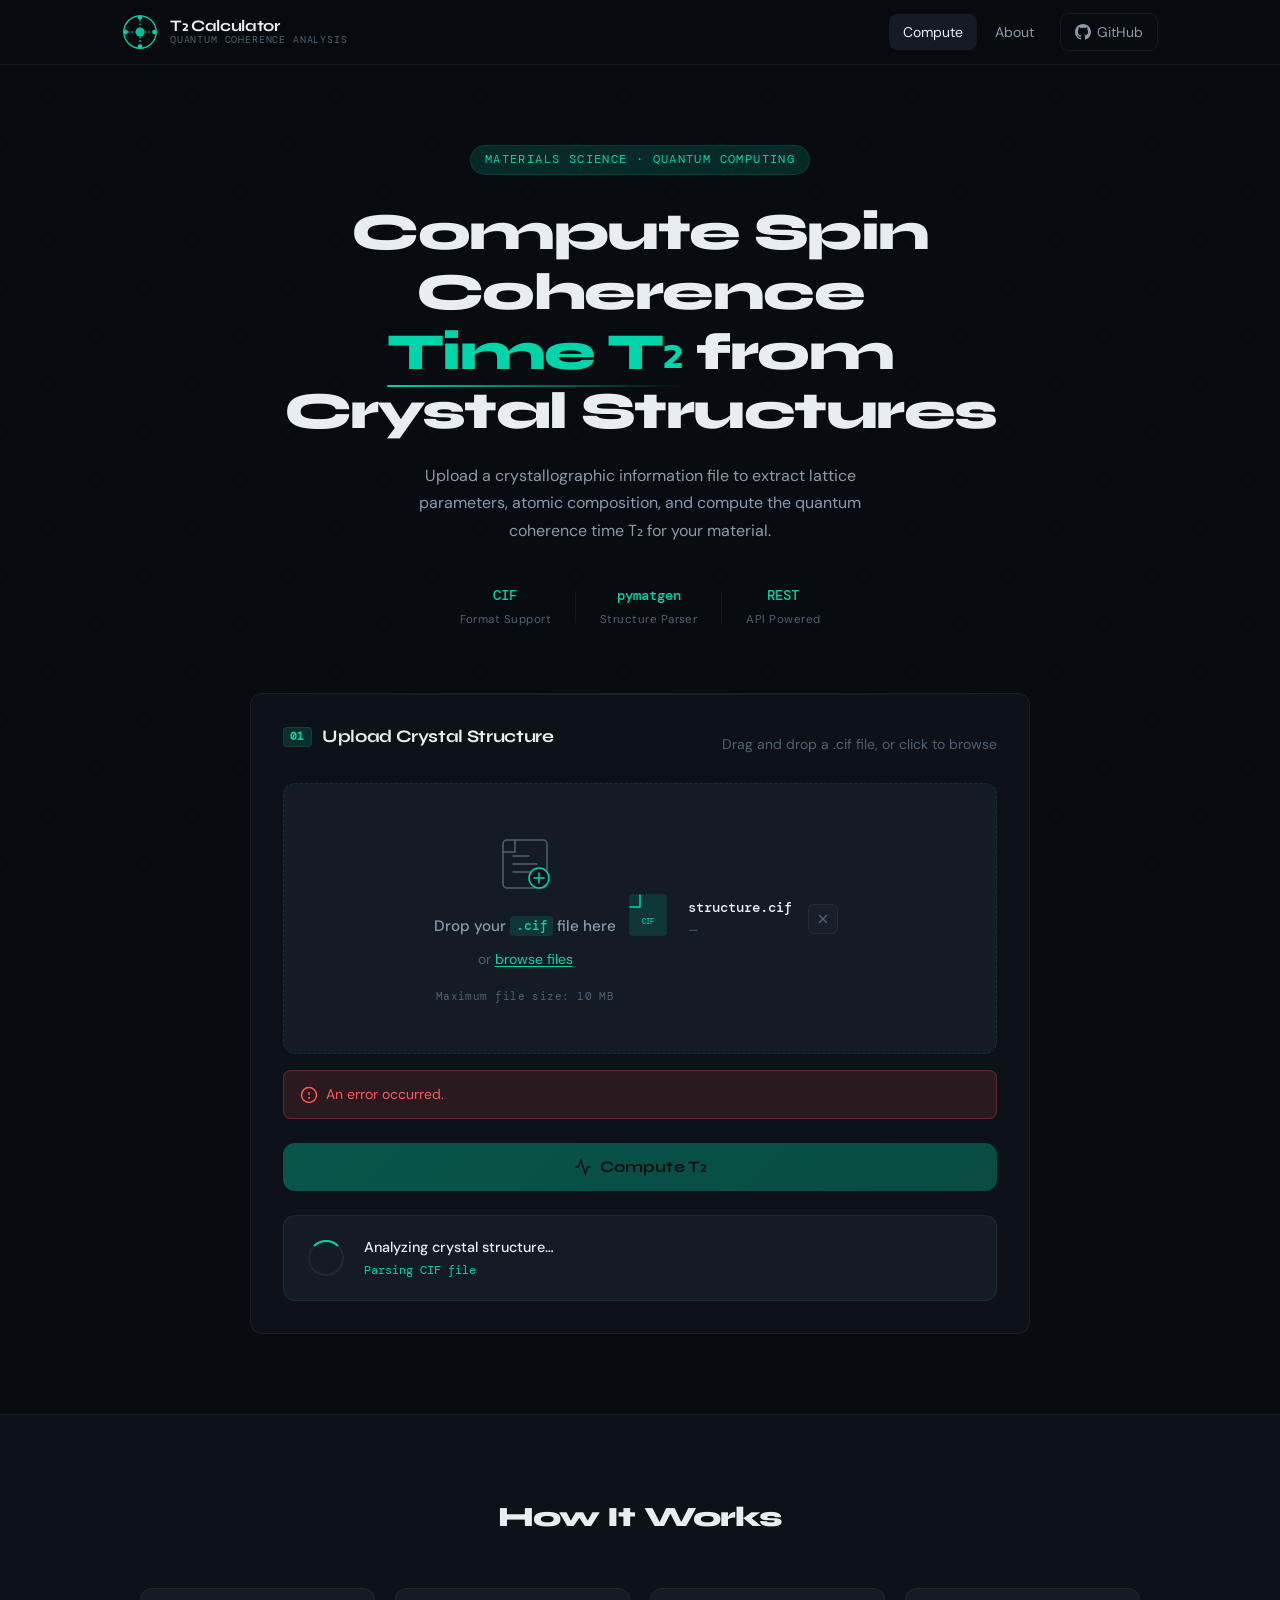
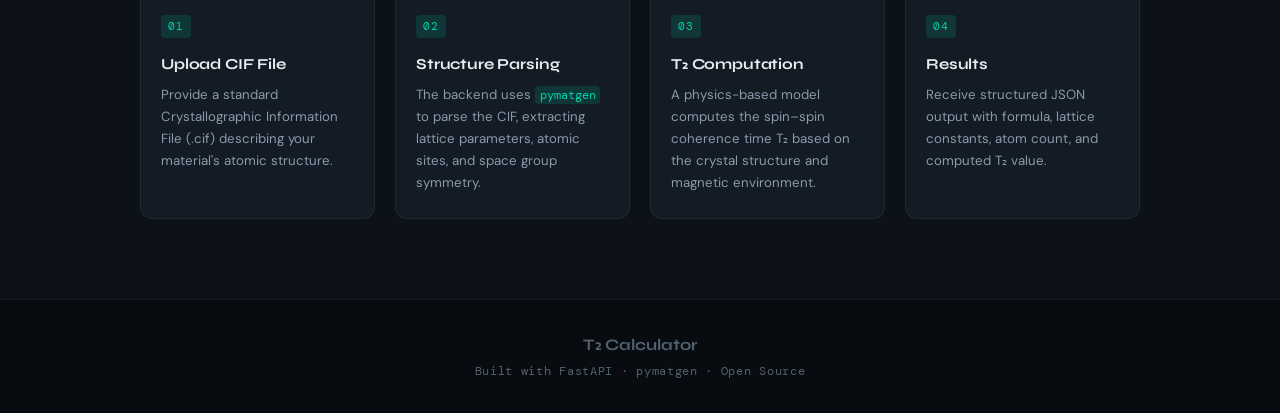
<file: index.html>
<!DOCTYPE html>
<html lang="en">
<head>
  <meta charset="UTF-8" />
  <meta name="viewport" content="width=device-width, initial-scale=1.0" />
  <title>T₂ Calculator · Quantum Coherence Analysis</title>
  <link rel="icon" type="image/svg+xml" href="data:image/svg+xml,<svg xmlns='http://www.w3.org/2000/svg' viewBox='0 0 32 32'><circle cx='16' cy='16' r='14' fill='none' stroke='%2300d4aa' stroke-width='2'/><circle cx='16' cy='16' r='4' fill='%2300d4aa'/><line x1='16' y1='2' x2='16' y2='8' stroke='%2300d4aa' stroke-width='2'/><line x1='16' y1='24' x2='16' y2='30' stroke='%2300d4aa' stroke-width='2'/><line x1='2' y1='16' x2='8' y2='16' stroke='%2300d4aa' stroke-width='2'/><line x1='24' y1='16' x2='30' y2='16' stroke='%2300d4aa' stroke-width='2'/></svg>" />
  <link rel="preconnect" href="https://fonts.googleapis.com" />
  <link rel="preconnect" href="https://fonts.gstatic.com" crossorigin />
  <link href="https://fonts.googleapis.com/css2?family=DM+Mono:ital,wght@0,300;0,400;0,500;1,300&family=Syne:wght@400;500;600;700;800&family=DM+Sans:ital,opsz,wght@0,9..40,300;0,9..40,400;0,9..40,500;1,9..40,300&display=swap" rel="stylesheet" />
  <link rel="stylesheet" href="style.css" />
</head>
<body>

  <!-- Background lattice grid -->
  <div class="bg-lattice" aria-hidden="true">
    <canvas id="latticeCanvas"></canvas>
  </div>

  <!-- Header -->
  <header class="site-header">
    <div class="header-inner">
      <div class="logo">
        <svg class="logo-icon" viewBox="0 0 40 40" fill="none" xmlns="http://www.w3.org/2000/svg">
          <circle cx="20" cy="20" r="18" stroke="var(--accent)" stroke-width="1.5"/>
          <circle cx="20" cy="20" r="5" fill="var(--accent)" opacity="0.9"/>
          <circle cx="20" cy="4" r="2.5" fill="var(--accent)"/>
          <circle cx="20" cy="36" r="2.5" fill="var(--accent)"/>
          <circle cx="4" cy="20" r="2.5" fill="var(--accent)"/>
          <circle cx="36" cy="20" r="2.5" fill="var(--accent)"/>
          <line x1="20" y1="6.5" x2="20" y2="15" stroke="var(--accent)" stroke-width="1.2" stroke-dasharray="2 2"/>
          <line x1="20" y1="25" x2="20" y2="33.5" stroke="var(--accent)" stroke-width="1.2" stroke-dasharray="2 2"/>
          <line x1="6.5" y1="20" x2="15" y2="20" stroke="var(--accent)" stroke-width="1.2" stroke-dasharray="2 2"/>
          <line x1="25" y1="20" x2="33.5" y2="20" stroke="var(--accent)" stroke-width="1.2" stroke-dasharray="2 2"/>
        </svg>
        <div class="logo-text">
          <span class="logo-title">T₂ Calculator</span>
          <span class="logo-sub">Quantum Coherence Analysis</span>
        </div>
      </div>
      <nav class="header-nav">
        <a href="#" class="nav-link active">Compute</a>
        <a href="#about" class="nav-link">About</a>
        <a href="https://github.com" target="_blank" class="nav-link nav-github">
          <svg viewBox="0 0 24 24" fill="currentColor" width="16" height="16"><path d="M12 0C5.374 0 0 5.373 0 12c0 5.302 3.438 9.8 8.207 11.387.599.111.793-.261.793-.577v-2.234c-3.338.726-4.033-1.416-4.033-1.416-.546-1.387-1.333-1.756-1.333-1.756-1.089-.745.083-.729.083-.729 1.205.084 1.839 1.237 1.839 1.237 1.07 1.834 2.807 1.304 3.492.997.107-.775.418-1.305.762-1.604-2.665-.305-5.467-1.334-5.467-5.931 0-1.311.469-2.381 1.236-3.221-.124-.303-.535-1.524.117-3.176 0 0 1.008-.322 3.301 1.23A11.509 11.509 0 0 1 12 5.803c1.02.005 2.047.138 3.006.404 2.291-1.552 3.297-1.23 3.297-1.23.653 1.653.242 2.874.118 3.176.77.84 1.235 1.911 1.235 3.221 0 4.609-2.807 5.624-5.479 5.921.43.372.823 1.102.823 2.222v3.293c0 .319.192.694.801.576C20.566 21.797 24 17.3 24 12c0-6.627-5.373-12-12-12z"/></svg>
          GitHub
        </a>
      </nav>
    </div>
  </header>

  <!-- Hero -->
  <section class="hero">
    <div class="hero-inner">
      <div class="hero-badge">Materials Science · Quantum Computing</div>
      <h1 class="hero-title">
        Compute Spin Coherence<br />
        <span class="hero-accent">Time T₂</span> from Crystal Structures
      </h1>
      <p class="hero-desc">
        Upload a crystallographic information file to extract lattice parameters,
        atomic composition, and compute the quantum coherence time T₂ for your material.
      </p>
      <div class="hero-stats">
        <div class="stat-item">
          <span class="stat-value">CIF</span>
          <span class="stat-label">Format Support</span>
        </div>
        <div class="stat-divider"></div>
        <div class="stat-item">
          <span class="stat-value">pymatgen</span>
          <span class="stat-label">Structure Parser</span>
        </div>
        <div class="stat-divider"></div>
        <div class="stat-item">
          <span class="stat-value">REST</span>
          <span class="stat-label">API Powered</span>
        </div>
      </div>
    </div>
  </section>

  <!-- Main App -->
  <main class="app-main">
    <div class="app-container">

      <!-- Upload Panel -->
      <section class="panel upload-panel" id="uploadSection">
        <div class="panel-header">
          <h2 class="panel-title">
            <span class="panel-num">01</span>
            Upload Crystal Structure
          </h2>
          <p class="panel-desc">Drag and drop a .cif file, or click to browse</p>
        </div>

        <div class="drop-zone" id="dropZone" tabindex="0" role="button" aria-label="Upload CIF file">
          <input type="file" id="fileInput" accept=".cif" hidden />
          <div class="drop-zone-content" id="dropContent">
            <div class="drop-icon">
              <svg viewBox="0 0 64 64" fill="none" xmlns="http://www.w3.org/2000/svg">
                <rect x="10" y="8" width="44" height="48" rx="4" stroke="currentColor" stroke-width="1.5"/>
                <path d="M22 8V20H10" stroke="currentColor" stroke-width="1.5" stroke-linecap="round"/>
                <line x1="20" y1="32" x2="44" y2="32" stroke="currentColor" stroke-width="1.5" stroke-linecap="round"/>
                <line x1="20" y1="40" x2="44" y2="40" stroke="currentColor" stroke-width="1.5" stroke-linecap="round"/>
                <line x1="20" y1="24" x2="36" y2="24" stroke="currentColor" stroke-width="1.5" stroke-linecap="round"/>
                <circle cx="46" cy="46" r="10" fill="var(--bg-panel)" stroke="var(--accent)" stroke-width="1.5"/>
                <line x1="46" y1="41" x2="46" y2="51" stroke="var(--accent)" stroke-width="1.5" stroke-linecap="round"/>
                <line x1="41" y1="46" x2="51" y2="46" stroke="var(--accent)" stroke-width="1.5" stroke-linecap="round"/>
              </svg>
            </div>
            <p class="drop-primary">Drop your <code>.cif</code> file here</p>
            <p class="drop-secondary">or <button class="browse-btn" onclick="document.getElementById('fileInput').click()">browse files</button></p>
            <p class="drop-hint">Maximum file size: 10 MB</p>
          </div>

          <div class="drop-zone-ready" id="fileReady" hidden>
            <div class="file-icon">
              <svg viewBox="0 0 48 48" fill="none" xmlns="http://www.w3.org/2000/svg" width="48" height="48">
                <rect x="6" y="4" width="36" height="40" rx="3" fill="var(--accent)" opacity="0.15" stroke="var(--accent)" stroke-width="1.5"/>
                <path d="M16 4V16H6" stroke="var(--accent)" stroke-width="1.5" stroke-linecap="round"/>
                <text x="24" y="33" text-anchor="middle" font-family="DM Mono" font-size="7" fill="var(--accent)" font-weight="500">CIF</text>
              </svg>
            </div>
            <div class="file-info">
              <p class="file-name" id="fileName">structure.cif</p>
              <p class="file-size" id="fileSize">—</p>
            </div>
            <button class="file-remove" id="removeFile" title="Remove file">
              <svg viewBox="0 0 24 24" fill="none" stroke="currentColor" stroke-width="2" width="16" height="16">
                <line x1="18" y1="6" x2="6" y2="18"/><line x1="6" y1="6" x2="18" y2="18"/>
              </svg>
            </button>
          </div>
        </div>

        <!-- Error message -->
        <div class="error-msg" id="errorMsg" hidden role="alert">
          <svg viewBox="0 0 24 24" fill="none" stroke="currentColor" stroke-width="2" width="18" height="18">
            <circle cx="12" cy="12" r="10"/><line x1="12" y1="8" x2="12" y2="12"/><circle cx="12" cy="16" r="0.5" fill="currentColor"/>
          </svg>
          <span id="errorText">An error occurred.</span>
        </div>

        <!-- Compute Button -->
        <button class="compute-btn" id="computeBtn" disabled>
          <span class="compute-btn-inner">
            <svg viewBox="0 0 24 24" fill="none" stroke="currentColor" stroke-width="2" width="18" height="18">
              <polyline points="22 12 18 12 15 21 9 3 6 12 2 12"/>
            </svg>
            Compute T₂
          </span>
          <div class="btn-shimmer"></div>
        </button>

        <!-- Loading -->
        <div class="loading-state" id="loadingState" hidden>
          <div class="spinner-ring"></div>
          <div class="loading-text">
            <p class="loading-primary">Analyzing crystal structure…</p>
            <p class="loading-secondary" id="loadingStep">Parsing CIF file</p>
          </div>
        </div>
      </section>

      <!-- Results Panel -->
      <section class="panel results-panel" id="resultsPanel" hidden>
        <div class="panel-header">
          <h2 class="panel-title">
            <span class="panel-num">02</span>
            Analysis Results
          </h2>
          <button class="reset-btn" id="resetBtn">
            <svg viewBox="0 0 24 24" fill="none" stroke="currentColor" stroke-width="2" width="14" height="14">
              <polyline points="1 4 1 10 7 10"/><path d="M3.51 15a9 9 0 1 0 .49-4.14"/>
            </svg>
            New Analysis
          </button>
        </div>

        <!-- T2 Hero Value -->
        <div class="t2-hero">
          <div class="t2-label">Coherence Time</div>
          <div class="t2-value-wrap">
            <span class="t2-value" id="t2Value">—</span>
            <span class="t2-unit" id="t2Unit">μs</span>
          </div>
          <div class="t2-desc">Computed spin–spin relaxation time T₂</div>
        </div>

        <!-- Info Grid -->
        <div class="info-grid">
          <div class="info-card" data-delay="0">
            <div class="info-card-label">Chemical Formula</div>
            <div class="info-card-value formula-value" id="resFormula">—</div>
          </div>
          <div class="info-card" data-delay="1">
            <div class="info-card-label">Number of Atoms</div>
            <div class="info-card-value" id="resNumAtoms">—</div>
          </div>
          <div class="info-card" data-delay="2">
            <div class="info-card-label">Crystal System</div>
            <div class="info-card-value" id="resCrystalSystem">—</div>
          </div>
          <div class="info-card" data-delay="3">
            <div class="info-card-label">Space Group</div>
            <div class="info-card-value" id="resSpaceGroup">—</div>
          </div>
        </div>

        <!-- Lattice Parameters -->
        <div class="lattice-section">
          <h3 class="section-subtitle">Lattice Parameters</h3>
          <div class="lattice-grid">
            <div class="lattice-card">
              <span class="lattice-sym">a</span>
              <span class="lattice-val" id="lat-a">—</span>
              <span class="lattice-unit">Å</span>
            </div>
            <div class="lattice-card">
              <span class="lattice-sym">b</span>
              <span class="lattice-val" id="lat-b">—</span>
              <span class="lattice-unit">Å</span>
            </div>
            <div class="lattice-card">
              <span class="lattice-sym">c</span>
              <span class="lattice-val" id="lat-c">—</span>
              <span class="lattice-unit">Å</span>
            </div>
            <div class="lattice-card">
              <span class="lattice-sym">α</span>
              <span class="lattice-val" id="lat-alpha">—</span>
              <span class="lattice-unit">°</span>
            </div>
            <div class="lattice-card">
              <span class="lattice-sym">β</span>
              <span class="lattice-val" id="lat-beta">—</span>
              <span class="lattice-unit">°</span>
            </div>
            <div class="lattice-card">
              <span class="lattice-sym">γ</span>
              <span class="lattice-val" id="lat-gamma">—</span>
              <span class="lattice-unit">°</span>
            </div>
          </div>
        </div>

        <!-- Structure Viewer Placeholder -->
        <div class="viewer-section">
          <h3 class="section-subtitle">Structure Viewer</h3>
          <div class="viewer-placeholder" id="structureViewer">
            <div class="viewer-inner">
              <svg viewBox="0 0 80 80" fill="none" xmlns="http://www.w3.org/2000/svg" width="64" height="64" opacity="0.4">
                <polygon points="40,8 70,24 70,56 40,72 10,56 10,24" stroke="currentColor" stroke-width="1.5" fill="none"/>
                <line x1="40" y1="8" x2="40" y2="72" stroke="currentColor" stroke-width="1" stroke-dasharray="3 3"/>
                <line x1="10" y1="24" x2="70" y2="56" stroke="currentColor" stroke-width="1" stroke-dasharray="3 3"/>
                <line x1="10" y1="56" x2="70" y2="24" stroke="currentColor" stroke-width="1" stroke-dasharray="3 3"/>
                <circle cx="40" cy="8" r="3" fill="currentColor"/>
                <circle cx="70" cy="24" r="3" fill="currentColor"/>
                <circle cx="70" cy="56" r="3" fill="currentColor"/>
                <circle cx="40" cy="72" r="3" fill="currentColor"/>
                <circle cx="10" cy="56" r="3" fill="currentColor"/>
                <circle cx="10" cy="24" r="3" fill="currentColor"/>
                <circle cx="40" cy="40" r="5" fill="currentColor" opacity="0.6"/>
              </svg>
              <p class="viewer-label">3D Structure Viewer</p>
              <p class="viewer-sub">Three.js visualization · Coming soon</p>
            </div>
          </div>
        </div>

        <!-- Raw Data Accordion -->
        <div class="raw-section">
          <button class="raw-toggle" id="rawToggle" aria-expanded="false">
            <svg viewBox="0 0 24 24" fill="none" stroke="currentColor" stroke-width="2" width="14" height="14">
              <polyline points="16 18 22 12 16 6"/><polyline points="8 6 2 12 8 18"/>
            </svg>
            View Raw JSON Response
            <svg class="chevron" viewBox="0 0 24 24" fill="none" stroke="currentColor" stroke-width="2" width="14" height="14">
              <polyline points="6 9 12 15 18 9"/>
            </svg>
          </button>
          <div class="raw-content" id="rawContent" hidden>
            <pre class="raw-json" id="rawJson">{ }</pre>
          </div>
        </div>

      </section>

    </div>
  </main>

  <!-- About section -->
  <section class="about-section" id="about">
    <div class="about-inner">
      <h2 class="about-title">How It Works</h2>
      <div class="steps-grid">
        <div class="step-card">
          <div class="step-num">01</div>
          <h3>Upload CIF File</h3>
          <p>Provide a standard Crystallographic Information File (.cif) describing your material's atomic structure.</p>
        </div>
        <div class="step-card">
          <div class="step-num">02</div>
          <h3>Structure Parsing</h3>
          <p>The backend uses <code>pymatgen</code> to parse the CIF, extracting lattice parameters, atomic sites, and space group symmetry.</p>
        </div>
        <div class="step-card">
          <div class="step-num">03</div>
          <h3>T₂ Computation</h3>
          <p>A physics-based model computes the spin–spin coherence time T₂ based on the crystal structure and magnetic environment.</p>
        </div>
        <div class="step-card">
          <div class="step-num">04</div>
          <h3>Results</h3>
          <p>Receive structured JSON output with formula, lattice constants, atom count, and computed T₂ value.</p>
        </div>
      </div>
    </div>
  </section>

  <!-- Footer -->
  <footer class="site-footer">
    <div class="footer-inner">
      <div class="footer-logo">T₂ Calculator</div>
      <p class="footer-copy">Built with FastAPI · pymatgen · Open Source</p>
    </div>
  </footer>

  <script src="app.js"></script>
</body>
</html>
</file>
<file: style.css>
/* =============================================
   T₂ CALCULATOR — STYLESHEET
   Scientific · Minimalist · Dark Precision
   ============================================= */

/* --- CSS Variables --- */
:root {
  --bg:           #080c10;
  --bg-panel:     #0d1218;
  --bg-panel-2:   #111820;
  --bg-card:      #131b24;
  --bg-card-2:    #171f2a;
  --border:       rgba(0, 212, 170, 0.12);
  --border-light: rgba(255, 255, 255, 0.06);
  --accent:       #00d4aa;
  --accent-dim:   rgba(0, 212, 170, 0.15);
  --accent-glow:  rgba(0, 212, 170, 0.25);
  --accent2:      #3b8fff;
  --accent2-dim:  rgba(59, 143, 255, 0.12);
  --text:         #e8edf2;
  --text-2:       #8a9bac;
  --text-3:       #526170;
  --red:          #ff5757;
  --red-dim:      rgba(255, 87, 87, 0.12);
  --font-heading: 'Syne', sans-serif;
  --font-body:    'DM Sans', sans-serif;
  --font-mono:    'DM Mono', monospace;
  --radius:       12px;
  --radius-sm:    8px;
  --shadow:       0 4px 32px rgba(0,0,0,0.5);
  --shadow-accent: 0 0 40px rgba(0, 212, 170, 0.12);
}

/* --- Reset & Base --- */
*, *::before, *::after { box-sizing: border-box; margin: 0; padding: 0; }

html { scroll-behavior: smooth; }

body {
  background: var(--bg);
  color: var(--text);
  font-family: var(--font-body);
  font-size: 15px;
  line-height: 1.6;
  min-height: 100vh;
  overflow-x: hidden;
}

/* --- Background Lattice Canvas --- */
.bg-lattice {
  position: fixed;
  inset: 0;
  z-index: 0;
  pointer-events: none;
  opacity: 0.35;
}
#latticeCanvas { width: 100%; height: 100%; }

/* --- Typography helpers --- */
code {
  font-family: var(--font-mono);
  font-size: 0.88em;
  background: var(--accent-dim);
  color: var(--accent);
  padding: 0.1em 0.4em;
  border-radius: 4px;
}

/* =============================================
   HEADER
   ============================================= */
.site-header {
  position: sticky;
  top: 0;
  z-index: 100;
  background: rgba(8, 12, 16, 0.85);
  backdrop-filter: blur(16px);
  -webkit-backdrop-filter: blur(16px);
  border-bottom: 1px solid var(--border-light);
}
.header-inner {
  max-width: 1100px;
  margin: 0 auto;
  padding: 0 2rem;
  height: 64px;
  display: flex;
  align-items: center;
  justify-content: space-between;
}
.logo {
  display: flex;
  align-items: center;
  gap: 12px;
  text-decoration: none;
}
.logo-icon { width: 36px; height: 36px; flex-shrink: 0; }
.logo-text { display: flex; flex-direction: column; gap: 1px; }
.logo-title {
  font-family: var(--font-heading);
  font-weight: 700;
  font-size: 1rem;
  color: var(--text);
  letter-spacing: -0.02em;
  line-height: 1;
}
.logo-sub {
  font-family: var(--font-mono);
  font-size: 0.65rem;
  color: var(--text-3);
  letter-spacing: 0.08em;
  text-transform: uppercase;
  line-height: 1;
}
.header-nav {
  display: flex;
  align-items: center;
  gap: 0.25rem;
}
.nav-link {
  font-family: var(--font-body);
  font-size: 0.875rem;
  font-weight: 400;
  color: var(--text-2);
  text-decoration: none;
  padding: 0.4rem 0.875rem;
  border-radius: var(--radius-sm);
  transition: color 0.2s, background 0.2s;
  display: flex;
  align-items: center;
  gap: 6px;
}
.nav-link:hover, .nav-link.active { color: var(--text); background: var(--bg-card); }
.nav-github {
  border: 1px solid var(--border-light);
  margin-left: 0.5rem;
}
.nav-github:hover { border-color: var(--border); }

/* =============================================
   HERO
   ============================================= */
.hero {
  position: relative;
  z-index: 1;
  padding: 5rem 2rem 3rem;
  text-align: center;
}
.hero-inner {
  max-width: 720px;
  margin: 0 auto;
  animation: fadeUp 0.7s ease both;
}
.hero-badge {
  display: inline-block;
  font-family: var(--font-mono);
  font-size: 0.72rem;
  letter-spacing: 0.12em;
  text-transform: uppercase;
  color: var(--accent);
  border: 1px solid var(--border);
  padding: 0.3rem 0.9rem;
  border-radius: 100px;
  margin-bottom: 1.75rem;
  background: var(--accent-dim);
}
.hero-title {
  font-family: var(--font-heading);
  font-size: clamp(2rem, 5vw, 3.25rem);
  font-weight: 800;
  line-height: 1.15;
  letter-spacing: -0.03em;
  color: var(--text);
  margin-bottom: 1.25rem;
}
.hero-accent {
  color: var(--accent);
  position: relative;
}
.hero-accent::after {
  content: '';
  position: absolute;
  bottom: -4px;
  left: 0; right: 0;
  height: 2px;
  background: linear-gradient(90deg, var(--accent), transparent);
  border-radius: 2px;
}
.hero-desc {
  font-size: 1rem;
  color: var(--text-2);
  max-width: 520px;
  margin: 0 auto 2.5rem;
  line-height: 1.7;
}
.hero-stats {
  display: flex;
  align-items: center;
  justify-content: center;
  gap: 1.5rem;
  animation: fadeUp 0.7s 0.15s ease both;
}
.stat-item {
  display: flex;
  flex-direction: column;
  align-items: center;
  gap: 4px;
}
.stat-value {
  font-family: var(--font-mono);
  font-size: 0.9rem;
  font-weight: 500;
  color: var(--accent);
}
.stat-label {
  font-size: 0.72rem;
  color: var(--text-3);
  letter-spacing: 0.04em;
}
.stat-divider {
  width: 1px;
  height: 32px;
  background: var(--border-light);
}

/* =============================================
   MAIN APP
   ============================================= */
.app-main {
  position: relative;
  z-index: 1;
  padding: 1rem 2rem 5rem;
}
.app-container {
  max-width: 780px;
  margin: 0 auto;
  display: flex;
  flex-direction: column;
  gap: 1.5rem;
}

/* --- Panel --- */
.panel {
  background: var(--bg-panel);
  border: 1px solid var(--border-light);
  border-radius: var(--radius);
  padding: 2rem;
  position: relative;
  overflow: hidden;
  animation: fadeUp 0.6s ease both;
}
.panel::before {
  content: '';
  position: absolute;
  top: 0; left: 0; right: 0;
  height: 1px;
  background: linear-gradient(90deg, transparent, var(--border), transparent);
}
.panel-header {
  margin-bottom: 1.75rem;
  display: flex;
  align-items: flex-start;
  justify-content: space-between;
  gap: 1rem;
}
.panel-title {
  font-family: var(--font-heading);
  font-size: 1.1rem;
  font-weight: 700;
  color: var(--text);
  letter-spacing: -0.02em;
  display: flex;
  align-items: center;
  gap: 10px;
  line-height: 1.2;
}
.panel-num {
  font-family: var(--font-mono);
  font-size: 0.7rem;
  color: var(--accent);
  letter-spacing: 0.08em;
  background: var(--accent-dim);
  padding: 0.2em 0.5em;
  border-radius: 4px;
  border: 1px solid var(--border);
}
.panel-desc {
  font-size: 0.875rem;
  color: var(--text-3);
  margin-top: 0.4rem;
}

/* =============================================
   DROP ZONE
   ============================================= */
.drop-zone {
  border: 1.5px dashed var(--border);
  border-radius: var(--radius);
  padding: 3rem 2rem;
  text-align: center;
  cursor: pointer;
  transition: border-color 0.25s, background 0.25s, box-shadow 0.25s;
  position: relative;
  overflow: hidden;
  background: var(--bg-card);
  min-height: 200px;
  display: flex;
  align-items: center;
  justify-content: center;
}
.drop-zone:hover, .drop-zone:focus, .drop-zone.drag-over {
  border-color: var(--accent);
  background: var(--accent-dim);
  box-shadow: var(--shadow-accent);
  outline: none;
}
.drop-zone.drag-over {
  border-style: solid;
}
.drop-zone-content { display: flex; flex-direction: column; align-items: center; gap: 0.6rem; }
.drop-icon {
  width: 64px;
  height: 64px;
  color: var(--text-3);
  margin-bottom: 0.5rem;
  transition: color 0.25s, transform 0.25s;
}
.drop-zone:hover .drop-icon, .drop-zone.drag-over .drop-icon {
  color: var(--accent);
  transform: translateY(-4px);
}
.drop-primary {
  font-size: 0.95rem;
  font-weight: 500;
  color: var(--text-2);
}
.drop-secondary { font-size: 0.875rem; color: var(--text-3); }
.drop-hint {
  font-family: var(--font-mono);
  font-size: 0.7rem;
  color: var(--text-3);
  letter-spacing: 0.04em;
  margin-top: 0.5rem;
}
.browse-btn {
  background: none;
  border: none;
  color: var(--accent);
  cursor: pointer;
  font: inherit;
  font-size: 0.875rem;
  text-decoration: underline;
  text-underline-offset: 2px;
  padding: 0;
  transition: opacity 0.2s;
}
.browse-btn:hover { opacity: 0.75; }

/* File ready state */
.drop-zone-ready {
  display: flex;
  align-items: center;
  gap: 1rem;
  padding: 0.5rem;
  animation: fadeIn 0.3s ease;
}
.file-icon { flex-shrink: 0; }
.file-info { flex: 1; text-align: left; }
.file-name {
  font-family: var(--font-mono);
  font-size: 0.9rem;
  color: var(--text);
  font-weight: 500;
}
.file-size {
  font-size: 0.78rem;
  color: var(--text-3);
  margin-top: 2px;
}
.file-remove {
  background: var(--bg-card-2);
  border: 1px solid var(--border-light);
  border-radius: 6px;
  color: var(--text-3);
  cursor: pointer;
  padding: 6px;
  display: flex;
  align-items: center;
  transition: color 0.2s, border-color 0.2s;
  flex-shrink: 0;
}
.file-remove:hover { color: var(--red); border-color: var(--red); }

/* =============================================
   ERROR
   ============================================= */
.error-msg {
  display: flex;
  align-items: center;
  gap: 8px;
  background: var(--red-dim);
  border: 1px solid rgba(255,87,87,0.25);
  border-radius: var(--radius-sm);
  padding: 0.75rem 1rem;
  color: var(--red);
  font-size: 0.875rem;
  margin-top: 1rem;
  animation: fadeIn 0.3s ease;
}

/* =============================================
   COMPUTE BUTTON
   ============================================= */
.compute-btn {
  position: relative;
  margin-top: 1.5rem;
  width: 100%;
  padding: 0.9rem 1.5rem;
  background: linear-gradient(135deg, var(--accent) 0%, #00b890 100%);
  color: #080c10;
  font-family: var(--font-heading);
  font-weight: 700;
  font-size: 1rem;
  letter-spacing: 0.01em;
  border: none;
  border-radius: var(--radius);
  cursor: pointer;
  overflow: hidden;
  transition: opacity 0.25s, transform 0.2s, box-shadow 0.25s;
  box-shadow: 0 4px 24px rgba(0,212,170,0.25);
}
.compute-btn:not(:disabled):hover {
  transform: translateY(-2px);
  box-shadow: 0 8px 32px rgba(0,212,170,0.35);
}
.compute-btn:not(:disabled):active { transform: translateY(0); }
.compute-btn:disabled {
  opacity: 0.35;
  cursor: not-allowed;
  box-shadow: none;
}
.compute-btn-inner {
  position: relative;
  z-index: 1;
  display: flex;
  align-items: center;
  justify-content: center;
  gap: 8px;
}
.btn-shimmer {
  position: absolute;
  inset: 0;
  background: linear-gradient(105deg, transparent 40%, rgba(255,255,255,0.2) 50%, transparent 60%);
  background-size: 200% 100%;
  animation: shimmer 3s infinite;
}
.compute-btn:disabled .btn-shimmer { display: none; }

/* =============================================
   LOADING
   ============================================= */
.loading-state {
  display: flex;
  align-items: center;
  gap: 1.25rem;
  margin-top: 1.5rem;
  padding: 1.25rem 1.5rem;
  background: var(--bg-card);
  border: 1px solid var(--border-light);
  border-radius: var(--radius);
  animation: fadeIn 0.3s ease;
}
.spinner-ring {
  width: 36px;
  height: 36px;
  border: 2px solid var(--border-light);
  border-top-color: var(--accent);
  border-radius: 50%;
  animation: spin 0.8s linear infinite;
  flex-shrink: 0;
}
.loading-primary {
  font-size: 0.9rem;
  font-weight: 500;
  color: var(--text);
}
.loading-secondary {
  font-family: var(--font-mono);
  font-size: 0.75rem;
  color: var(--accent);
  margin-top: 2px;
  transition: opacity 0.3s;
}

/* =============================================
   RESULTS PANEL
   ============================================= */
.results-panel { animation: fadeUp 0.5s ease both; }

.reset-btn {
  display: flex;
  align-items: center;
  gap: 6px;
  background: var(--bg-card);
  border: 1px solid var(--border-light);
  border-radius: var(--radius-sm);
  color: var(--text-2);
  font-family: var(--font-body);
  font-size: 0.8rem;
  cursor: pointer;
  padding: 0.4rem 0.8rem;
  transition: color 0.2s, border-color 0.2s;
  white-space: nowrap;
  flex-shrink: 0;
}
.reset-btn:hover { color: var(--text); border-color: var(--border); }

/* T2 Hero */
.t2-hero {
  background: linear-gradient(135deg, rgba(0,212,170,0.08), rgba(0,212,170,0.03));
  border: 1px solid var(--border);
  border-radius: var(--radius);
  padding: 2rem;
  text-align: center;
  margin-bottom: 1.5rem;
  position: relative;
  overflow: hidden;
}
.t2-hero::before {
  content: '';
  position: absolute;
  top: -60px;
  left: 50%;
  transform: translateX(-50%);
  width: 200px;
  height: 120px;
  background: radial-gradient(ellipse, rgba(0,212,170,0.15), transparent 70%);
  pointer-events: none;
}
.t2-label {
  font-family: var(--font-mono);
  font-size: 0.72rem;
  letter-spacing: 0.12em;
  text-transform: uppercase;
  color: var(--accent);
  margin-bottom: 0.75rem;
}
.t2-value-wrap {
  display: flex;
  align-items: baseline;
  justify-content: center;
  gap: 0.5rem;
  margin-bottom: 0.5rem;
}
.t2-value {
  font-family: var(--font-heading);
  font-size: clamp(2.5rem, 6vw, 4rem);
  font-weight: 800;
  color: var(--accent);
  letter-spacing: -0.04em;
  line-height: 1;
}
.t2-unit {
  font-family: var(--font-mono);
  font-size: 1.25rem;
  color: var(--text-2);
}
.t2-desc {
  font-size: 0.8rem;
  color: var(--text-3);
}

/* Info Grid */
.info-grid {
  display: grid;
  grid-template-columns: repeat(2, 1fr);
  gap: 0.75rem;
  margin-bottom: 1.5rem;
}
.info-card {
  background: var(--bg-card);
  border: 1px solid var(--border-light);
  border-radius: var(--radius-sm);
  padding: 1rem 1.25rem;
  animation: fadeIn 0.4s ease both;
}
.info-card[data-delay="0"] { animation-delay: 0.05s; }
.info-card[data-delay="1"] { animation-delay: 0.1s; }
.info-card[data-delay="2"] { animation-delay: 0.15s; }
.info-card[data-delay="3"] { animation-delay: 0.2s; }
.info-card-label {
  font-family: var(--font-mono);
  font-size: 0.68rem;
  letter-spacing: 0.1em;
  text-transform: uppercase;
  color: var(--text-3);
  margin-bottom: 0.35rem;
}
.info-card-value {
  font-family: var(--font-mono);
  font-size: 0.95rem;
  color: var(--text);
  font-weight: 500;
}
.formula-value {
  font-size: 1.05rem;
  color: var(--accent2);
  letter-spacing: 0.02em;
}

/* Lattice */
.section-subtitle {
  font-family: var(--font-mono);
  font-size: 0.72rem;
  letter-spacing: 0.12em;
  text-transform: uppercase;
  color: var(--text-3);
  margin-bottom: 0.875rem;
}
.lattice-section { margin-bottom: 1.5rem; }
.lattice-grid {
  display: grid;
  grid-template-columns: repeat(6, 1fr);
  gap: 0.5rem;
}
.lattice-card {
  background: var(--bg-card);
  border: 1px solid var(--border-light);
  border-radius: var(--radius-sm);
  padding: 0.75rem 0.5rem;
  text-align: center;
  display: flex;
  flex-direction: column;
  align-items: center;
  gap: 4px;
}
.lattice-sym {
  font-family: 'Georgia', serif;
  font-style: italic;
  font-size: 1rem;
  color: var(--accent2);
  line-height: 1;
}
.lattice-val {
  font-family: var(--font-mono);
  font-size: 0.82rem;
  color: var(--text);
  font-weight: 500;
}
.lattice-unit {
  font-family: var(--font-mono);
  font-size: 0.62rem;
  color: var(--text-3);
}

/* Viewer placeholder */
.viewer-section { margin-bottom: 1.5rem; }
.viewer-placeholder {
  background: var(--bg-card);
  border: 1px dashed var(--border-light);
  border-radius: var(--radius);
  height: 220px;
  display: flex;
  align-items: center;
  justify-content: center;
}
.viewer-inner {
  display: flex;
  flex-direction: column;
  align-items: center;
  gap: 0.5rem;
  color: var(--text-3);
}
.viewer-label {
  font-family: var(--font-heading);
  font-size: 0.9rem;
  font-weight: 600;
}
.viewer-sub {
  font-family: var(--font-mono);
  font-size: 0.7rem;
  color: var(--text-3);
  letter-spacing: 0.06em;
}

/* Raw JSON */
.raw-section { border-top: 1px solid var(--border-light); padding-top: 1rem; }
.raw-toggle {
  background: none;
  border: none;
  color: var(--text-2);
  font-family: var(--font-mono);
  font-size: 0.78rem;
  cursor: pointer;
  display: flex;
  align-items: center;
  gap: 8px;
  padding: 0.5rem 0;
  transition: color 0.2s;
  letter-spacing: 0.02em;
}
.raw-toggle:hover { color: var(--accent); }
.raw-toggle .chevron { transition: transform 0.25s; margin-left: auto; }
.raw-toggle[aria-expanded="true"] .chevron { transform: rotate(180deg); }
.raw-content { margin-top: 0.75rem; animation: fadeIn 0.3s ease; }
.raw-json {
  background: var(--bg);
  border: 1px solid var(--border-light);
  border-radius: var(--radius-sm);
  padding: 1.25rem;
  font-family: var(--font-mono);
  font-size: 0.78rem;
  line-height: 1.7;
  color: var(--accent);
  white-space: pre-wrap;
  word-break: break-all;
  max-height: 320px;
  overflow-y: auto;
}
.raw-json::-webkit-scrollbar { width: 4px; }
.raw-json::-webkit-scrollbar-track { background: transparent; }
.raw-json::-webkit-scrollbar-thumb { background: var(--border); border-radius: 4px; }

/* =============================================
   ABOUT SECTION
   ============================================= */
.about-section {
  position: relative;
  z-index: 1;
  padding: 5rem 2rem;
  border-top: 1px solid var(--border-light);
  background: var(--bg-panel);
}
.about-inner {
  max-width: 1000px;
  margin: 0 auto;
}
.about-title {
  font-family: var(--font-heading);
  font-size: 1.75rem;
  font-weight: 800;
  letter-spacing: -0.03em;
  text-align: center;
  margin-bottom: 3rem;
}
.steps-grid {
  display: grid;
  grid-template-columns: repeat(4, 1fr);
  gap: 1.25rem;
}
.step-card {
  background: var(--bg-card);
  border: 1px solid var(--border-light);
  border-radius: var(--radius);
  padding: 1.5rem 1.25rem;
  transition: border-color 0.25s, transform 0.25s;
}
.step-card:hover {
  border-color: var(--border);
  transform: translateY(-4px);
}
.step-num {
  font-family: var(--font-mono);
  font-size: 0.7rem;
  letter-spacing: 0.1em;
  color: var(--accent);
  background: var(--accent-dim);
  padding: 0.2em 0.6em;
  border-radius: 4px;
  display: inline-block;
  margin-bottom: 0.875rem;
}
.step-card h3 {
  font-family: var(--font-heading);
  font-size: 0.95rem;
  font-weight: 700;
  margin-bottom: 0.5rem;
  letter-spacing: -0.01em;
}
.step-card p {
  font-size: 0.83rem;
  color: var(--text-2);
  line-height: 1.65;
}

/* =============================================
   FOOTER
   ============================================= */
.site-footer {
  position: relative;
  z-index: 1;
  border-top: 1px solid var(--border-light);
  padding: 2rem;
  text-align: center;
}
.footer-inner { max-width: 1100px; margin: 0 auto; }
.footer-logo {
  font-family: var(--font-heading);
  font-size: 1rem;
  font-weight: 700;
  color: var(--text-3);
  margin-bottom: 0.35rem;
}
.footer-copy {
  font-family: var(--font-mono);
  font-size: 0.72rem;
  color: var(--text-3);
  letter-spacing: 0.06em;
}

/* =============================================
   ANIMATIONS
   ============================================= */
@keyframes fadeUp {
  from { opacity: 0; transform: translateY(20px); }
  to   { opacity: 1; transform: translateY(0); }
}
@keyframes fadeIn {
  from { opacity: 0; }
  to   { opacity: 1; }
}
@keyframes spin {
  to { transform: rotate(360deg); }
}
@keyframes shimmer {
  0%   { background-position: 200% center; }
  100% { background-position: -200% center; }
}
@keyframes pulse-glow {
  0%, 100% { box-shadow: 0 0 20px rgba(0,212,170,0.1); }
  50%       { box-shadow: 0 0 40px rgba(0,212,170,0.25); }
}

/* =============================================
   RESPONSIVE
   ============================================= */
@media (max-width: 768px) {
  .header-inner { padding: 0 1rem; }
  .hero { padding: 3.5rem 1rem 2rem; }
  .app-main { padding: 1rem 1rem 4rem; }
  .panel { padding: 1.5rem; }
  .hero-stats { gap: 1rem; }
  .info-grid { grid-template-columns: 1fr 1fr; gap: 0.6rem; }
  .lattice-grid { grid-template-columns: repeat(3, 1fr); }
  .steps-grid { grid-template-columns: 1fr 1fr; }
  .panel-header { flex-direction: column; align-items: flex-start; }
}
@media (max-width: 480px) {
  .hero-title { font-size: 1.75rem; }
  .header-nav .nav-link:not(.nav-github) { display: none; }
  .lattice-grid { grid-template-columns: repeat(2, 1fr); }
  .steps-grid { grid-template-columns: 1fr; }
  .info-grid { grid-template-columns: 1fr; }
}
</file>
